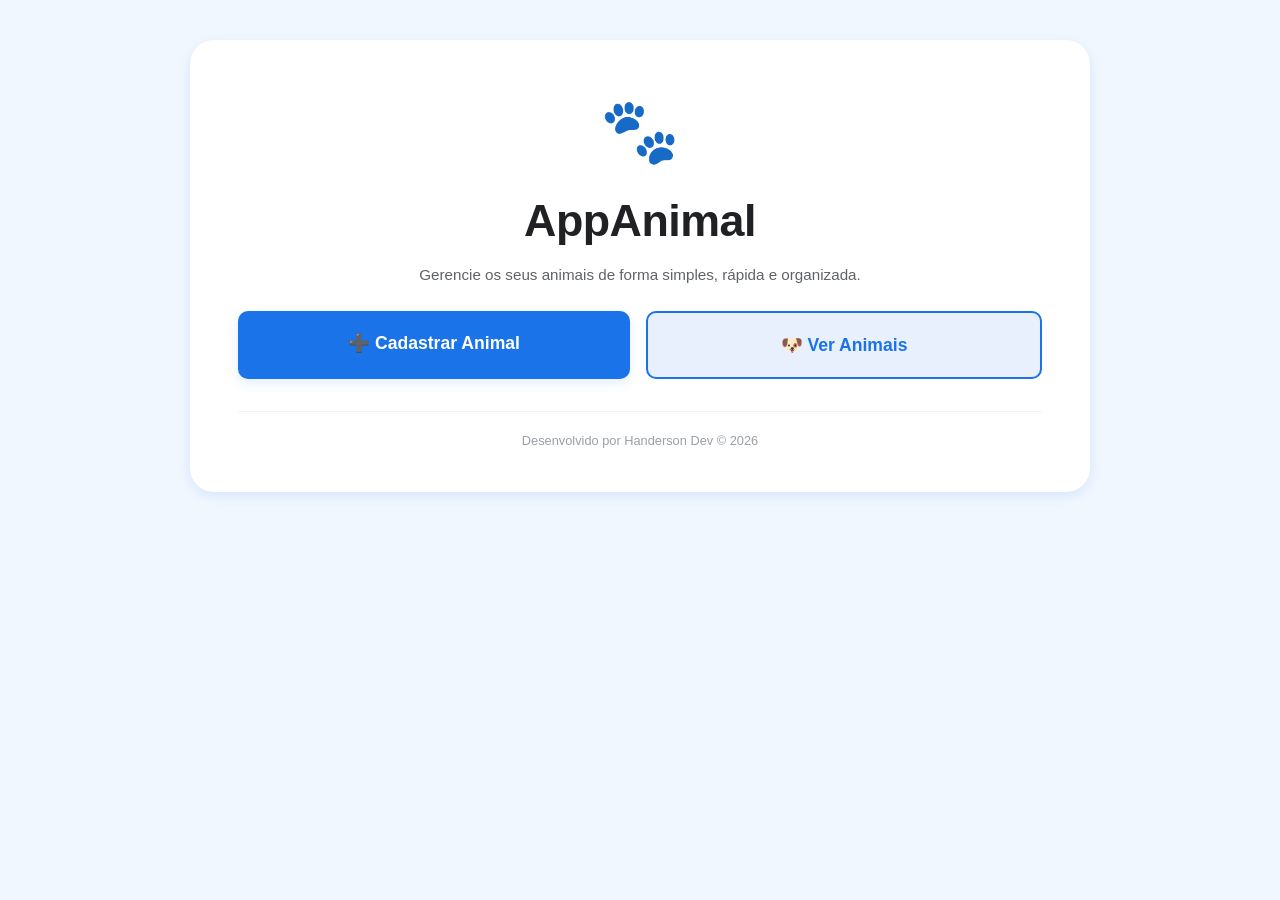
<file: public/index.html>
<!doctype html>
<html lang="pt">
    <head>
        <meta charset="UTF-8" />
        <meta name="viewport" content="width=device-width,initial-scale=1.0" />

        <title>AppAnimal</title>

        <link rel="stylesheet" href="css/index.css" />
        <link rel="manifest" href="manifest.json" />
        <meta name="theme-color" content="#3498db" />
    </head>
    <body>
        <div class="container">
            <div class="logo">🐾</div>

            <h1>AppAnimal</h1>

            <p>
                Gerencie os seus animais de forma simples, rápida e organizada.
            </p>

            <div class="menu">
                <a href="cadastrar.html" class="cadastrar">
                    ➕ Cadastrar Animal
                </a>

                <a href="animais.html" class="animais"> 🐶 Ver Animais </a>
            </div>

            <div class="footer">Desenvolvido por Handerson Dev © 2026</div>
        </div>
    </body>
</html>
</file>
<file: public/css/index.css>
/* ===========================
   VARIÁVEIS - APENAS AZUL
=========================== */
:root {
  --primary: #1a73e8;
  --primary-dark: #1557b0;
  --primary-light: #4a8df7;
  --primary-lighter: #e8f0fe;
  --primary-bg: #f0f7ff;
  --text: #202124;
  --text-light: #5f6368;
  --text-lighter: #9aa0a6;
  --white: #ffffff;
  --shadow-sm: 0 1px 3px rgba(0,0,0,0.06);
  --shadow-md: 0 4px 12px rgba(26, 115, 232, 0.12);
  --shadow-lg: 0 8px 30px rgba(26, 115, 232, 0.18);
  --radius: 16px;
  --radius-sm: 10px;
  --transition: 0.3s cubic-bezier(0.4, 0, 0.2, 1);
  --danger: #dc3545;
  --danger-dark: #b02a37;
  --success: #28a745;
}

/* ===========================
   RESET
=========================== */
*,
*::before,
*::after {
  margin: 0;
  padding: 0;
  box-sizing: border-box;
}

html {
  scroll-behavior: smooth;
}

body {
  font-family: -apple-system, BlinkMacSystemFont, 'Segoe UI', Roboto, 
               'Helvetica Neue', Arial, sans-serif;
  background: var(--primary-bg);
  min-height: 100vh;
  padding: 12px;
  color: var(--text);
  line-height: 1.6;
}

/* ===========================
   CONTAINER - MOBILE FIRST
=========================== */
.container {
  max-width: 100%;
  margin: 0 auto;
  background: var(--white);
  border-radius: var(--radius);
  padding: 20px 16px;
  box-shadow: var(--shadow-sm);
  animation: fadeIn 0.4s ease;
}

@keyframes fadeIn {
  from {
    opacity: 0;
    transform: translateY(15px);
  }
  to {
    opacity: 1;
    transform: translateY(0);
  }
}

/* ===========================
   LOGO
=========================== */
.logo {
  text-align: center;
  font-size: 3.2rem;
  margin-bottom: 0.15rem;
  display: block;
}

/* ===========================
   TÍTULOS
=========================== */
h1 {
  text-align: center;
  color: var(--text);
  margin-bottom: 0.4rem;
  font-size: 1.8rem;
  font-weight: 700;
  letter-spacing: -0.5px;
}

h1 .highlight {
  color: var(--primary);
}

h2 {
  color: var(--text);
  margin: 1.5rem 0 1rem 0;
  font-size: 1.3rem;
  font-weight: 600;
  padding-bottom: 0.4rem;
  border-bottom: 2px solid var(--primary-lighter);
}

/* ===========================
   TEXTO
=========================== */
p {
  text-align: center;
  color: var(--text-light);
  margin-bottom: 1.2rem;
  font-size: 0.95rem;
}

/* ===========================
   MENU DA HOME - MOBILE FIRST
=========================== */
.menu {
  display: flex;
  flex-direction: column;
  gap: 12px;
  margin-top: 1.5rem;
}

.menu a {
  text-decoration: none;
  padding: 14px 20px;
  border-radius: var(--radius-sm);
  font-weight: 600;
  transition: var(--transition);
  text-align: center;
  font-size: 1rem;
  position: relative;
  overflow: hidden;
}

.menu a:active {
  transform: scale(0.97);
}

.menu .cadastrar {
  background: var(--primary);
  color: var(--white);
  box-shadow: var(--shadow-md);
}

.menu .cadastrar:hover {
  background: var(--primary-dark);
  box-shadow: var(--shadow-lg);
  transform: translateY(-2px);
}

.menu .animais {
  background: var(--primary-lighter);
  color: var(--primary);
  border: 2px solid var(--primary);
}

.menu .animais:hover {
  background: var(--primary);
  color: var(--white);
  transform: translateY(-2px);
}

/* ===========================
   FORMULÁRIO
=========================== */
form {
  display: flex;
  flex-direction: column;
  gap: 14px;
}

/* ===========================
   INPUTS - MOBILE FIRST
=========================== */
input,
select,
textarea {
  width: 100%;
  padding: 12px 14px;
  border: 2px solid #e8eaed;
  border-radius: var(--radius-sm);
  font-size: 1rem;
  font-family: inherit;
  outline: none;
  transition: var(--transition);
  background: var(--white);
  color: var(--text);
  -webkit-appearance: none;
  appearance: none;
}

input:focus,
select:focus,
textarea:focus {
  border-color: var(--primary);
  box-shadow: 0 0 0 4px rgba(26, 115, 232, 0.12);
}

input::placeholder {
  color: var(--text-lighter);
}

/* ===========================
   VALIDAÇÃO
=========================== */
input:invalid:not(:placeholder-shown),
select:invalid:not(:placeholder-shown) {
  border-color: var(--danger);
}

input:valid:not(:placeholder-shown),
select:valid:not(:placeholder-shown) {
  border-color: var(--success);
}

/* ===========================
   BOTÕES - MOBILE FIRST
=========================== */
button,
input[type="submit"],
.btn {
  background: var(--primary);
  color: var(--white);
  border: none;
  padding: 14px 20px;
  border-radius: var(--radius-sm);
  font-size: 1rem;
  font-weight: 600;
  cursor: pointer;
  transition: var(--transition);
  text-align: center;
  display: inline-flex;
  align-items: center;
  justify-content: center;
  gap: 8px;
  min-height: 48px;
  width: 100%;
  letter-spacing: 0.2px;
}

button:hover,
input[type="submit"]:hover,
.btn:hover {
  background: var(--primary-dark);
  transform: translateY(-2px);
  box-shadow: var(--shadow-md);
}

button:active,
input[type="submit"]:active,
.btn:active {
  transform: scale(0.97);
}

button:disabled,
input[type="submit"]:disabled {
  opacity: 0.6;
  cursor: not-allowed;
  transform: none !important;
}

/* ===========================
   BOTOES EM GRUPO - MOBILE FIRST
=========================== */
.botoes {
  display: flex;
  flex-direction: column;
  gap: 10px;
  margin: 0.5rem 0;
}

.botoes .btn {
  width: 100%;
  min-width: unset;
}

/* ===========================
   ÁREA DE BUSCA - MOBILE FIRST
=========================== */
#buscar {
  width: 100%;
  padding: 12px 14px;
  border: 2px solid #e8eaed;
  border-radius: var(--radius-sm);
  font-size: 1rem;
  transition: var(--transition);
  margin-bottom: 12px;
}

#buscar:focus {
  border-color: var(--primary);
  box-shadow: 0 0 0 4px rgba(26, 115, 232, 0.12);
}

/* ===========================
   CARDS - MOBILE FIRST
=========================== */
#lista-animais {
  list-style: none;
  margin-top: 1.2rem;
  display: flex;
  flex-direction: column;
  gap: 12px;
}

#lista-animais li {
  background: var(--white);
  border-radius: var(--radius-sm);
  padding: 16px;
  box-shadow: var(--shadow-sm);
  transition: var(--transition);
  border: 1px solid #e8eaed;
  position: relative;
  animation: slideIn 0.3s ease;
}

@keyframes slideIn {
  from {
    opacity: 0;
    transform: translateY(10px);
  }
  to {
    opacity: 1;
    transform: translateY(0);
  }
}

#lista-animais li:hover {
  border-color: var(--primary);
  box-shadow: var(--shadow-md);
  transform: translateY(-2px);
}

#lista-animais li strong {
  color: var(--text);
  font-size: 1.15rem;
  display: flex;
  align-items: center;
  gap: 8px;
  margin-bottom: 8px;
}

#lista-animais li strong .emoji {
  font-size: 1.4rem;
}

#lista-animais li .info-grid {
  display: grid;
  grid-template-columns: 1fr 1fr;
  gap: 6px 12px;
  margin-bottom: 12px;
}

#lista-animais li .info-item {
  display: flex;
  align-items: center;
  gap: 6px;
  font-size: 0.9rem;
  color: var(--text-light);
}

#lista-animais li .info-item .label {
  color: var(--text-lighter);
  font-size: 0.8rem;
  font-weight: 500;
}

#lista-animais li .info-item .value {
  color: var(--text);
  font-weight: 500;
}

#lista-animais li .info-item .badge {
  display: inline-block;
  background: var(--primary-lighter);
  color: var(--primary);
  padding: 2px 10px;
  border-radius: 20px;
  font-size: 0.75rem;
  font-weight: 600;
}

/* ===========================
   BOTÃO ELIMINAR NOS CARDS
=========================== */
#lista-animais li .card-actions {
  display: flex;
  gap: 8px;
  margin-top: 8px;
  padding-top: 12px;
  border-top: 1px solid #f1f3f4;
}

#lista-animais li .card-actions button {
  background: var(--danger);
  padding: 8px 16px;
  font-size: 0.85rem;
  border-radius: 8px;
  min-height: 36px;
  width: auto;
  flex: 1;
  border: none;
  color: var(--white);
  font-weight: 600;
  cursor: pointer;
  transition: var(--transition);
}

#lista-animais li .card-actions button:hover {
  background: var(--danger-dark);
  transform: translateY(-2px);
  box-shadow: 0 4px 12px rgba(220, 53, 69, 0.3);
}

#lista-animais li .card-actions .btn-editar {
  background: var(--primary-lighter);
  color: var(--primary);
}

#lista-animais li .card-actions .btn-editar:hover {
  background: var(--primary);
  color: var(--white);
}

/* ===========================
   BOTÃO VOLTAR
=========================== */
.btn-voltar {
  background: var(--primary-lighter) !important;
  color: var(--primary) !important;
  margin-top: 1.2rem;
}

.btn-voltar:hover {
  background: var(--primary) !important;
  color: var(--white) !important;
}

/* ===========================
   LINKS GERAIS
=========================== */
a {
  text-decoration: none;
  color: var(--primary);
  transition: var(--transition);
}

a:hover {
  color: var(--primary-dark);
}

/* ===========================
   RODAPÉ
=========================== */
.footer {
  text-align: center;
  margin-top: 2rem;
  color: var(--text-lighter);
  font-size: 0.8rem;
  padding-top: 1.2rem;
  border-top: 1px solid #f1f3f4;
}

/* ===========================
   TOASTIFY PERSONALIZADO
=========================== */
.toastify {
  border-radius: var(--radius-sm) !important;
  box-shadow: var(--shadow-md) !important;
  font-family: inherit !important;
  padding: 12px 16px !important;
  font-size: 0.9rem !important;
}

.toastify .toast-close {
  font-size: 1.2rem !important;
}

/* ===========================
   SWEETALERT2 PERSONALIZADO
=========================== */
.swal2-popup {
  border-radius: var(--radius) !important;
  font-family: inherit !important;
  padding: 2rem !important;
}

.swal2-title {
  font-size: 1.3rem !important;
  color: var(--text) !important;
}

.swal2-confirm {
  background: var(--danger) !important;
  border-radius: var(--radius-sm) !important;
  font-weight: 600 !important;
  padding: 10px 30px !important;
}

.swal2-confirm:hover {
  background: var(--danger-dark) !important;
  transform: scale(1.05);
}

.swal2-cancel {
  background: #e8eaed !important;
  color: var(--text) !important;
  border-radius: var(--radius-sm) !important;
  font-weight: 600 !important;
  padding: 10px 30px !important;
}

/* ===========================
   SCROLLBAR PERSONALIZADA
=========================== */
::-webkit-scrollbar {
  width: 8px;
  height: 8px;
}

::-webkit-scrollbar-track {
  background: var(--primary-bg);
  border-radius: 10px;
}

::-webkit-scrollbar-thumb {
  background: var(--primary);
  border-radius: 10px;
}

::-webkit-scrollbar-thumb:hover {
  background: var(--primary-dark);
}

/* ===========================
   ESTADOS DE CARREGAMENTO
=========================== */
.loading {
  opacity: 0.7;
  pointer-events: none;
  position: relative;
}

.loading::after {
  content: '';
  position: absolute;
  top: 50%;
  left: 50%;
  width: 24px;
  height: 24px;
  border: 3px solid var(--primary-lighter);
  border-top-color: var(--primary);
  border-radius: 50%;
  animation: spin 0.8s linear infinite;
  transform: translate(-50%, -50%);
}

@keyframes spin {
  to { transform: translate(-50%, -50%) rotate(360deg); }
}

/* ===========================
   TABLET (768px)
=========================== */
@media (min-width: 768px) {
  body {
    padding: 24px;
  }

  .container {
    max-width: 700px;
    padding: 32px 36px;
    border-radius: 20px;
    box-shadow: var(--shadow-md);
  }

  h1 {
    font-size: 2.2rem;
  }

  .logo {
    font-size: 4rem;
  }

  .menu {
    flex-direction: row;
    gap: 16px;
  }

  .menu a {
    flex: 1;
    padding: 16px 24px;
    font-size: 1.05rem;
  }

  .botoes {
    flex-direction: row;
  }

  .botoes .btn {
    width: auto;
    flex: 1;
  }

  #lista-animais li .info-grid {
    grid-template-columns: 1fr 1fr 1fr;
  }

  #lista-animais li .card-actions {
    justify-content: flex-end;
  }

  #lista-animais li .card-actions button {
    flex: 0 1 auto;
    min-width: 100px;
  }
}

/* ===========================
   DESKTOP (1024px)
=========================== */
@media (min-width: 1024px) {
  body {
    padding: 40px;
  }

  .container {
    max-width: 900px;
    padding: 40px 48px;
    border-radius: 24px;
  }

  h1 {
    font-size: 2.8rem;
  }

  .menu a {
    padding: 18px 32px;
    font-size: 1.1rem;
  }

  #lista-animais li {
    padding: 20px 24px;
  }

  #lista-animais li strong {
    font-size: 1.3rem;
  }
}

/* ===========================
   UTILITÁRIOS
=========================== */
.text-center { text-align: center; }
.text-muted { color: var(--text-light); }

.mt-1 { margin-top: 0.5rem; }
.mt-2 { margin-top: 1rem; }
.mt-3 { margin-top: 1.5rem; }
.mt-4 { margin-top: 2rem; }

.mb-1 { margin-bottom: 0.5rem; }
.mb-2 { margin-bottom: 1rem; }
.mb-3 { margin-bottom: 1.5rem; }

.d-flex { display: flex; }
.flex-column { flex-direction: column; }
.gap-1 { gap: 0.5rem; }
.gap-2 { gap: 1rem; }
.flex-wrap { flex-wrap: wrap; }
.align-center { align-items: center; }
.justify-between { justify-content: space-between; }

.w-100 { width: 100%; }
</file>
